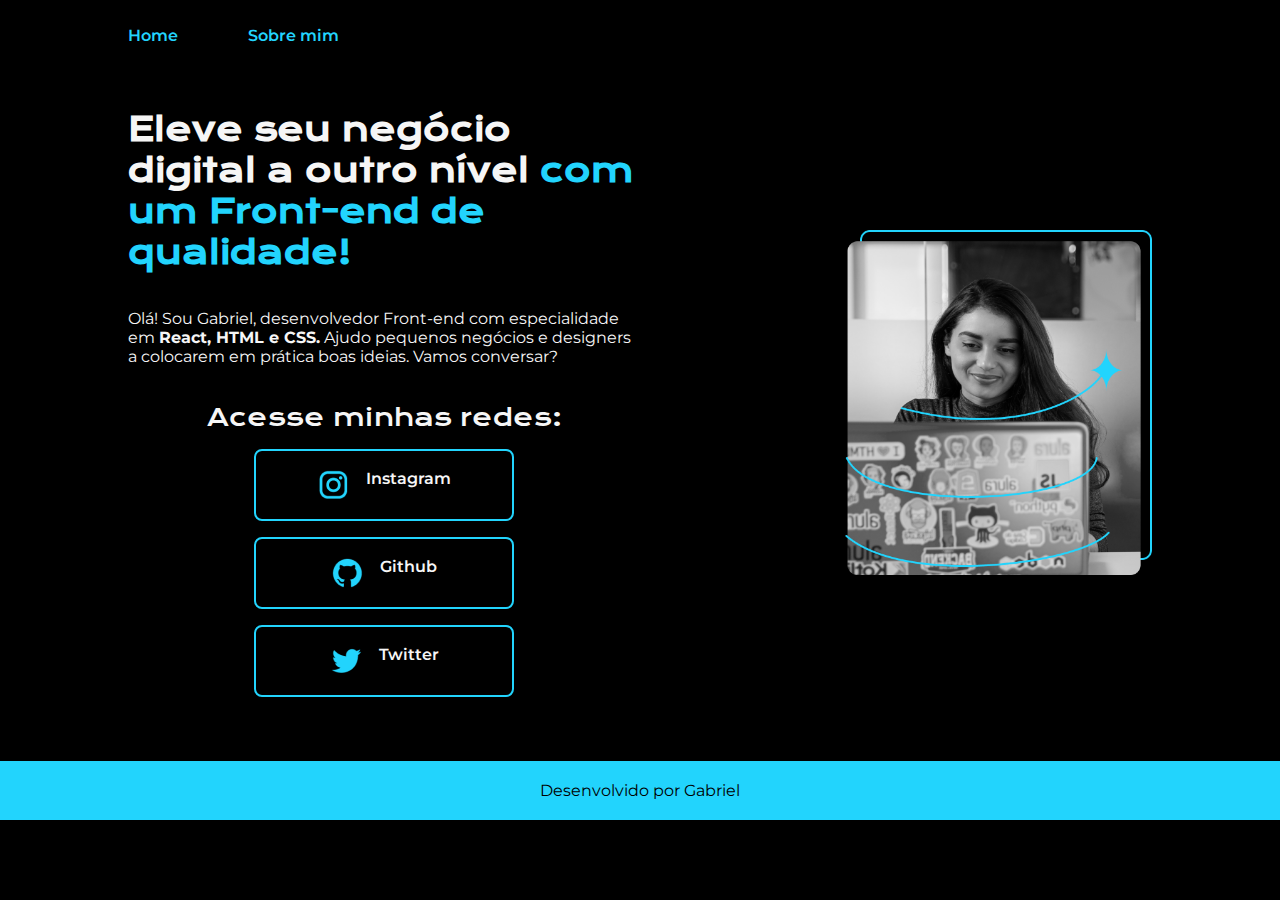
<file: index.html>
<!DOCTYPE html>
<html lang="pt-br">
<head>
    <meta charset="UTF-8">
    <meta http-equiv="X-UA-Compatible" content="IE=edge">
    <meta name="viewport" content="width=device-width, initial-scale=1.0">
    <title>Portfólio</title>
    <link rel="stylesheet" href="style.css">
</head>
<body>
    <header class="cabecalho">
        <nav class="cabecalho__menu"> <!-- aqui na nav colocamos links para navegar dentro da pagina -->
            <a class="cabecalho__menu__link" href="index.html">Home</a>
            <a class="cabecalho__menu__link" href="sobre.html">Sobre mim</a>
        </nav>
    </header>
 
    <main class="apresentacao">
        <section class="apresentacao__conteudo">
            <h1 class="apresentacao__conteudo__titulo">Eleve seu negócio digital a outro nível <strong class="titulo-destaque">com um Front-end de qualidade!</strong></h1>

            <p class="apresentacao__conteudo__texto">Olá! Sou Gabriel, desenvolvedor Front-end com especialidade em <strong>React, HTML e CSS.</strong> 
            Ajudo pequenos negócios e designers a colocarem em prática boas ideias. Vamos conversar?</p>
            <!-- no caso do exemplo feito, há dois botoes que redirecionam a algum link, no caso o insta e o github. aqui no vscode, a tag é <a>, q significa ancora -->
             <div class="apresentacao__links">
                <h2 class="apresentacao__links__subtitulo">Acesse minhas redes:</h2>
                <a class="apresentacao__links__navegacao" href="https://instagram.com/gabriellavanholi"> 
                    <img  src="instagram.png">
                    Instagram</a>
                <a class="apresentacao__links__navegacao" href="https://github.com/gabrll98">
                    <img src="github.png">
                    Github</a>
                <a class="apresentacao__links__navegacao" href="https://twitter.com/glavanholi_"> 
                    <img src="twitter.png">
                    Twitter</a>
             </div>
        </section> 
            <img class="imagem" src="foto.png" alt="foto"> 
        
    </main>


    <footer class="rodape">
        <p>Desenvolvido por Gabriel</p>
    </footer>



 
</body>
</html>
</file>
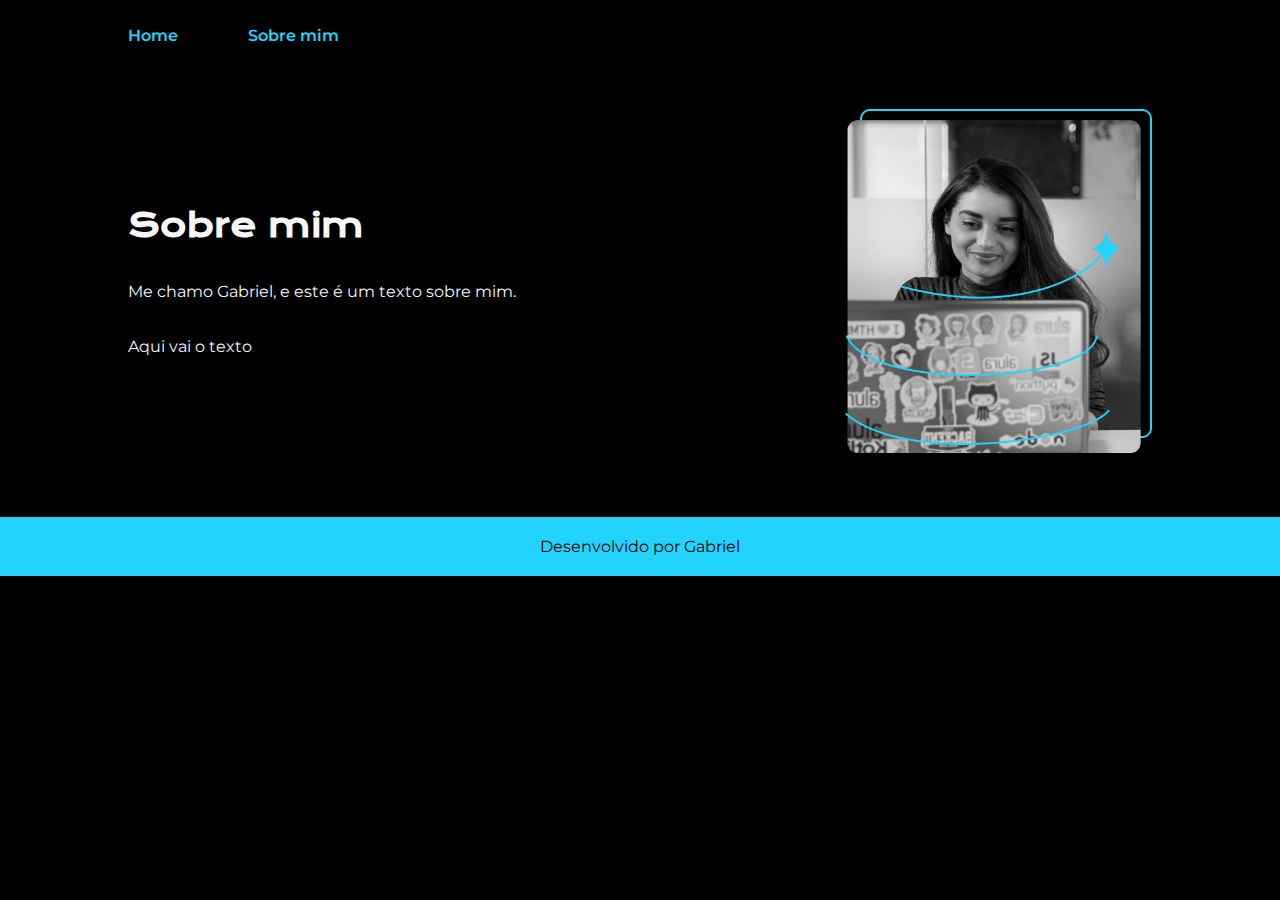
<file: sobre.html>
<!DOCTYPE html>
<html lang="pt-br">
<head>
    <meta charset="UTF-8">
    <meta http-equiv="X-UA-Compatible" content="IE=edge">
    <meta name="viewport" content="width=device-width, initial-scale=1.0">
    <title>Sobre mim</title>
    <link rel="stylesheet" href="style.css">
</head>
<body>
    <header class="cabecalho">
        <nav class="cabecalho__menu"> <!-- aqui na nav colocamos links para navegar dentro da pagina -->
            <a class="cabecalho__menu__link" href="index.html">Home</a>
            <a class="cabecalho__menu__link" href="sobre.html">Sobre mim</a>
        </nav>
    </header>


    <main class="apresentacao">
        <section class="apresentacao__conteudo">
            <h1 class="apresentacao__conteudo__titulo">Sobre mim</h1>
            <p class="apresentacao__conteudo__texto">Me chamo Gabriel, e este é um texto sobre mim.</p>
            <p class="apresentacao__conteudo__texto">Aqui vai o texto</p>
        </section>
        <img class="imagem" src="foto.png" alt="foto">
    </main>

    <footer class="rodape">
        <p>Desenvolvido por Gabriel</p>
    </footer>

    
</body>
</html>
</file>
<file: style.css>
@import url('https://fonts.googleapis.com/css2?family=Krona+One&family=Montserrat:wght@400;600&display=swap');

:root {
    --cor-primaria: #000000;
    --cor-secundaria: #f6f6f6;
    --cor-terciaria: #22d4fd;
    --cor-hover: #272727;

    --fonte-primaria: 'Krona One', 'sans-serif';
    --fonte-secundaria: 'Montserrat', 'sans-serif';
}

*{
    margin: 0;
    padding: 0;
}
/* utilizar o "*" no início, quer dizer selecionar todo o conteúdo da pagina */

body {
    /*height: 100vh; ==> comentado, pois com as novas atualizações, algunes elementos não estavam sendo contemplados no body. Mas, todavia, 100vh significa 100% do viewport height, e a de baixo, border-box, é pra imagem não ultrapassar a borda da tela  */
    box-sizing: border-box;
    background-color: var(--cor-primaria);
    color: var(--cor-secundaria);

}

.cabecalho {
    padding: 2% 0 0 10%; /* são 4 medidas, pois o padding ele muda do objeto até suas bordas, sendo assim, são 4 lados */
}

.cabecalho__menu {
    display: flex; /* como eu qeuero organizar os elementos do cabeçalho__menu__link com o flexbox, eu tenho que utilizar suas propriedades no código pai, no caso, o do cabeçalho__menu */
    gap: 70px;
}

.cabecalho__menu__link {
    font-family: var(--fonte-secundaria);
    font-size: 1,25rem; /* o font size anterior estava em px, mas usando o rem, ele pode se adaptar a outros tamanhos, 
    1 rem = 16px */
    font-weight: 600;
    color: var(--cor-terciaria);
    text-decoration: none;

}

.apresentacao {
    padding: 5% 10%; /* o primeiro valor é de cima e de baixo da tela, o segundo é das laterais */
    display: flex;
    align-items: center;
    justify-content: space-between;
    gap: 82px; /* esse gap é pra deixar um espaço entre imagem e o texto fixo */
}

.apresentacao__conteudo {
    width: 50%; /* antes aqui tava 650px, mas usando %, é possivel se adaptar a diversos tamanhos. A porcentagem é quantos % do tamanho do codigo pai */
    display: flex;
    flex-direction: column;
    gap: 36px;
}

.apresentacao__conteudo__titulo {
    font-size: 2rem;
    font-family: var(--fonte-primaria);
}

.titulo-destaque {
    color: var(--cor-terciaria);
}

.apresentacao__conteudo__texto {
    font-size: 1,25rem;
    font-family: var(--fonte-secundaria);
}

.apresentacao__links {
    display: flex;
    flex-direction: column; /* sem isso aqui, o acesse minha resdes ficaria do lado dos botoes */
    align-items: center;
    justify-content: space-between;
    gap: 16px; /* esse gap é pra ter os espaçoes entre os botoes */
}

.apresentacao__links__subtitulo {
    font-family: var(--fonte-primaria);
    font-weight: 400; 
    font-size: 1,25rem;
}

.apresentacao__links__navegacao {
    /*background-color: rgb(247, 8, 8); ===> esse era o codigo anterior*/
    display: flex; /* aqui eles ficam lado a lado e vão para o canto, com o de baixo, centraliza */
    justify-content: center;
    gap: 16px;
    border: 2px solid var(--cor-terciaria); /* o primeiro valor "2px" é o tamanho da borda */
    width: 50%;
    text-align: center;
    border-radius: 8px; /* pra deixar a borda arredondada */
    font-size: 1,25rem;
    font-weight: 600;
    padding: 18px 0;
    text-decoration: none; /* pra tirar o contorno do link */
    color: var(--cor-secundaria);
    font-family: var(--fonte-secundaria);

}

.apresentacao__links__navegacao:hover {
    background-color: var(--cor-hover);
}

.imagem {
    width: 30%;
    height: 30%;
}

.rodape {
    padding: 20px;
    color: var(--cor-primaria);
    background-color: var(--cor-terciaria);
    text-align: center;
    font-family: var(--fonte-secundaria);
    font-size: 1,25rem; 
    font-weight: 400;
}

@media (max-width: 1200px) {
    .cabecalho {
        padding: 10%;
    }

    .cabecalho__menu {
        justify-content: center; /* nao é necessário criar uma flex box pq ela ja esta definida no cabecalho__menu */
    }
  
    .apresentacao {
        flex-direction: column-reverse; /* esse reverse é pra foto ficar no topo */
        padding: 5%;
    }

    .apresentacao__conteudo {
        width: auto; /* esse auto faz o texto se adequar ao codigo pai, ela segue o codigo pai. Nesse caso, ela poderia ser 100% também, que seria a mesma coisa */
    }
}
</file>
